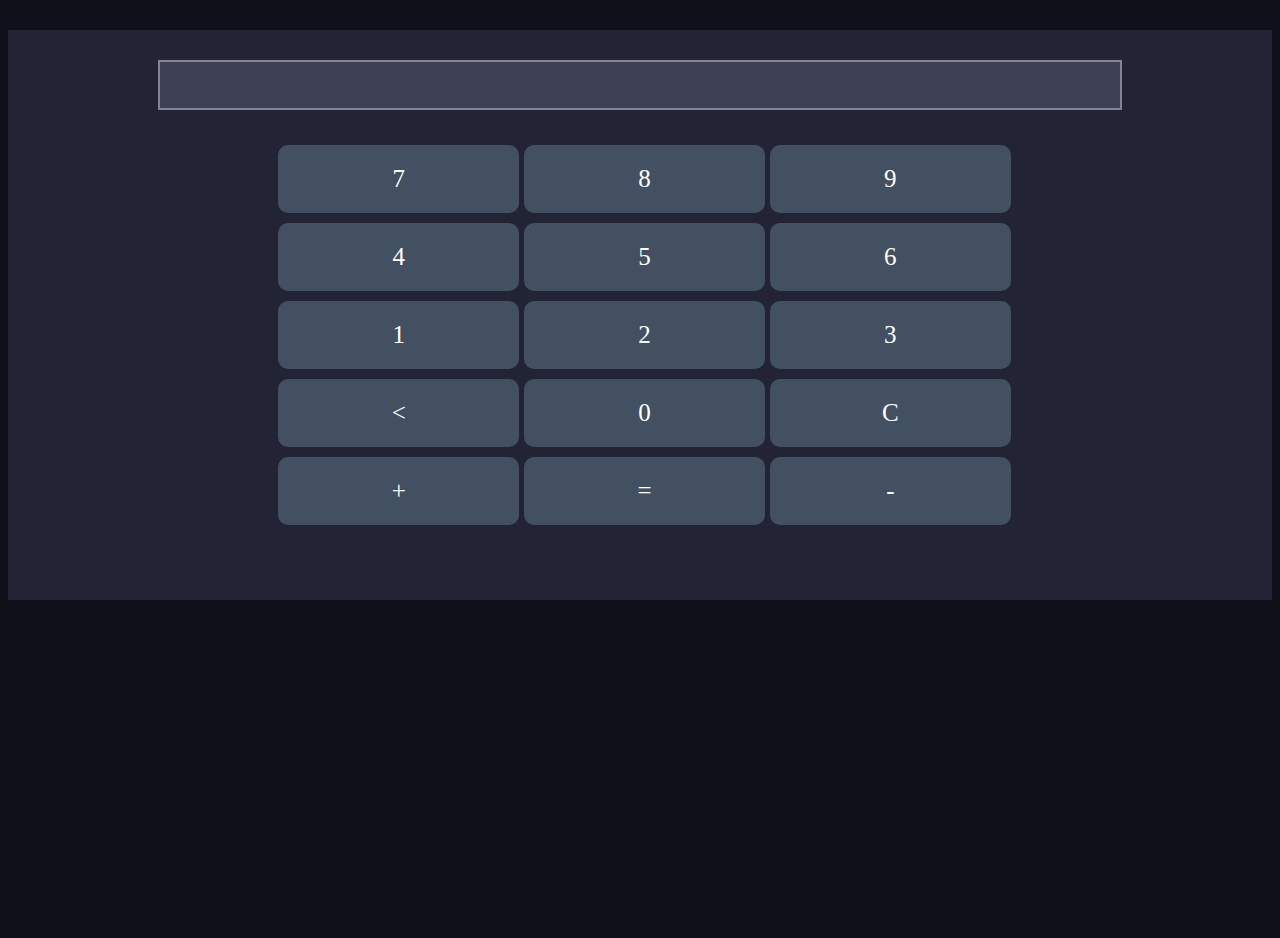
<file: calculator/index.html>
<!DOCTYPE html>
<html lang="en">
<head>
    <meta charset="UTF-8">
    <meta name="viewport" content="width=device-width, initial-scale=1.0">
    <title>Pin Generator</title>
    <link rel="stylesheet" href="https://stackpath.bootstrapcdn.com/bootstrap/4.5.0/css/bootstrap.min.css" integrity="sha384-9aIt2nRpC12Uk9gS9baDl411NQApFmC26EwAOH8WgZl5MYYxFfc+NcPb1dKGj7Sk" crossorigin="anonymous">
    <link rel="stylesheet" href="style.css">
</head>
<body>
    <div class="container">
            <div class="col-md-6 mx-auto">
                <div class="input-section half-width">
                    <input id="typed-pin-input" class="form-control" type="text">
                    <div class="numbers">
                        <div id="type-button" class="calc-body">
                            <div class="calc-button-row">
                              <div class="button">7</div>
                              <div class="button">8</div>
                              <div class="button">9</div>
                            </div>
                            <div class="calc-button-row">
                              <div class="button">4</div>
                              <div class="button">5</div>
                              <div class="button">6</div>
                            </div>
                            <div class="calc-button-row">
                              <div class="button">1</div>
                              <div class="button">2</div>
                              <div class="button">3</div>
                            </div>
                            <div class="calc-button-row">
                                <div class="button">&lt;</div>
                                <div class="button">0</div>
                                <div class="button">C</div>
                            </div>
                            <div class="calc-button-row">
                                <div class="button">+</div>
                                <div class="button">=</div>
                                <div class="button">-</div>
                            </div>
                    </div>
                </div>
            </div>
        </div>
    </div>

    <script src="js/app.js"></script>
</body>
</html>
</file>
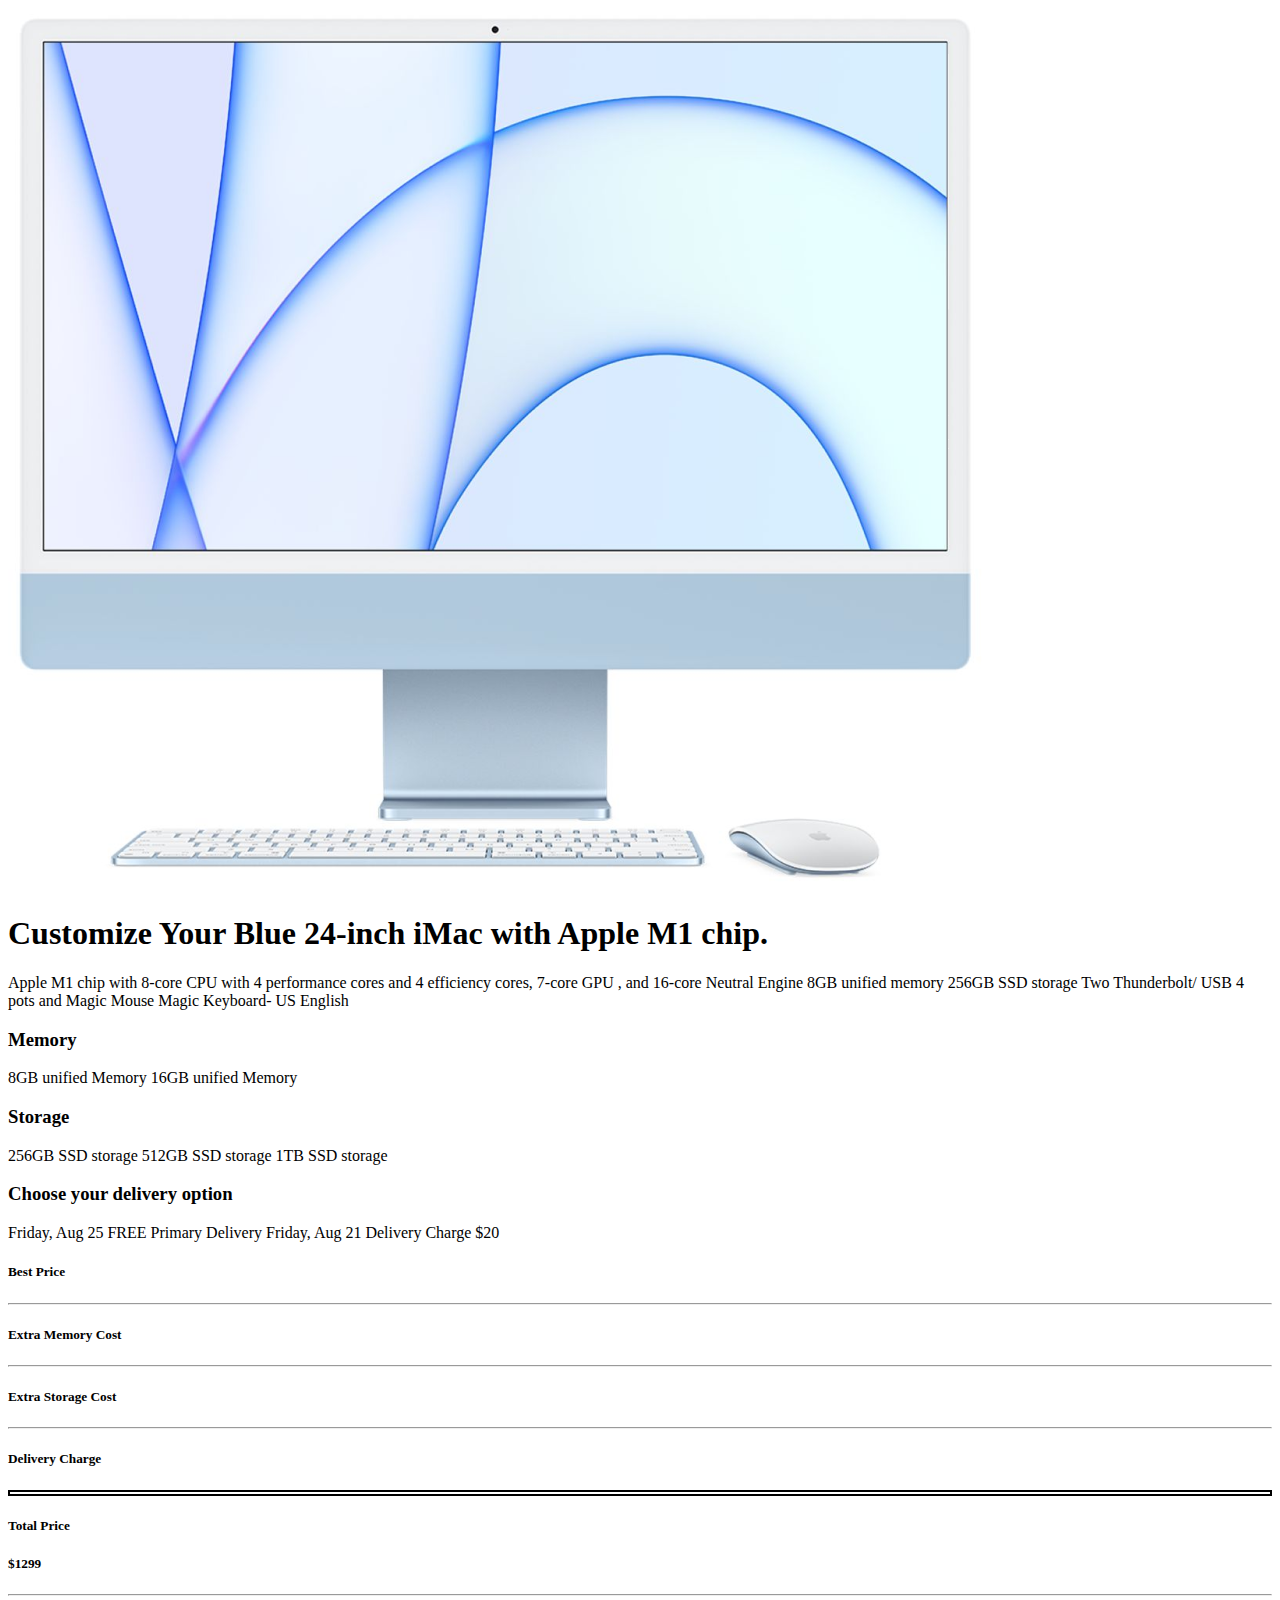
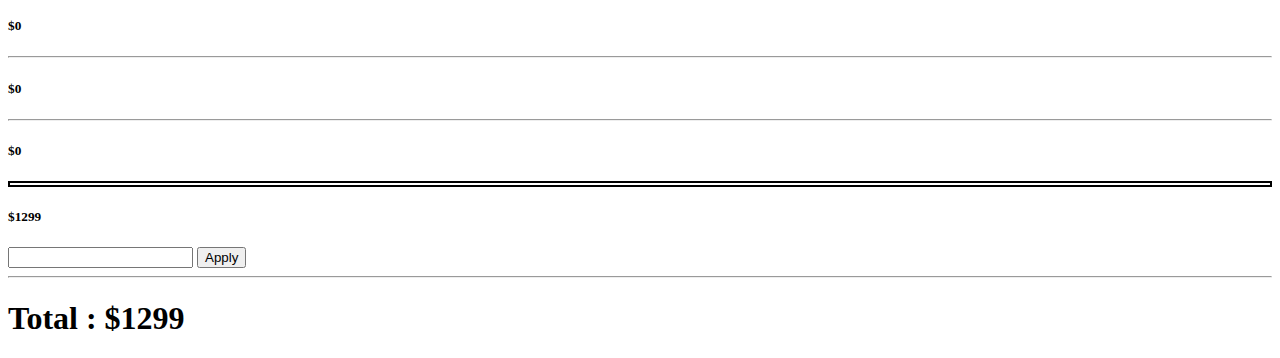
<file: iMac/index.html>
<!DOCTYPE html>
<html lang="en">
<head>
    <meta charset="UTF-8">
    <meta http-equiv="X-UA-Compatible" content="IE=edge">
    <meta name="viewport" content="width=device-width, initial-scale=1.0">
    <title>Mac Book Pro</title>
    <!-- Bootstrap CSS -->
    <link href="https://cdn.jsdelivr.net/npm/bootstrap@5.0.2/dist/css/bootstrap.min.css" rel="stylesheet" integrity="sha384-EVSTQN3/azprG1Anm3QDgpJLIm9Nao0Yz1ztcQTwFspd3yD65VohhpuuCOmLASjC" crossorigin="anonymous">
    <!-- Custom CSS  -->
    <link rel="stylesheet" href="css/style.css">
</head>
<body>
    <header></header>
    <main>
        <section class="container mt-4">
            <div class="row g-3">
                <!-- Main image Part -->
                <div class="col-md-6">
                    <img class="img-fluid" src="images/mac.png" alt="">
                </div>
                <div class="col-md-6">
                    <!-- Product details  -->
                    <div class="mb-4">
                        <h1>Customize Your Blue 24-inch iMac with Apple M1 chip.</h1>
                        <p>Apple M1 chip with 8-core CPU with 4 performance cores and 4 efficiency cores, 7-core GPU , and 16-core Neutral Engine 8GB unified memory 256GB SSD storage Two Thunderbolt/ USB 4 pots and Magic Mouse Magic Keyboard- US English</p>
                    </div>

                    <!-- Memory Part  -->
                    <div class="mb-4">
                            <h3>Memory</h3>
                            <span id="default-memory-amount" class="d-inline-block border border-1 border-dark extras rounded p-2">8GB unified Memory</span>
                            <span id="extra-memory-amount" class="d-inline-block border border-1 border-dark extras rounded p-2">16GB unified Memory</span>
                    </div>

                    <!-- Storage Part -->
                    <div class="mb-4">
                            <h3>Storage</h3>
                            <span id="default-storage-amount" class="d-inline-block border border-1 border-dark extras rounded p-2">256GB SSD storage</span>
                            <span id="extra-storage-amount" class="d-inline-block border border-1 border-dark extras rounded p-2">512GB SSD storage</span>
                            <span id="extra-large-storage-amount" class="d-inline-block border border-1 border-dark extras rounded p-2">1TB SSD storage</span>
                    </div>

                    <!-- Delivery Part -->
                    <div class="mb-4">
                            <h3>Choose your delivery option</h3>
                            <span id="free-delivery" class="d-inline-block border border-1 border-dark extras rounded p-2">Friday, Aug 25 FREE Primary Delivery</span>
                            <span id="delivery-charge" class="d-inline-block border border-1 border-dark extras rounded p-2">Friday, Aug 21 Delivery Charge $20</span>
                    </div>    
                    
                    <!-- Price Count Part -->
                    <div class="my-5">
                        <div class="row g-0">
                            <di class="col-md-5 col-6">
                                <h5>Best Price</h5>
                                <hr>
                                <h5>Extra Memory Cost</h5>
                                <hr>
                                <h5>Extra Storage Cost</h5>
                                <hr>
                                <h5>Delivery Charge</h5>
                                <p class="black-line w-100"></p>
                                <h5>Total Price</h5>
                            </di g-0v>
                            <div class="col-md-3 col-6 text-end">
                                <h5>$<span id="fixed-price">1299</span></h5>
                                <hr>
                                <h5>$<span id="memory-extra-price">0</span></h5>
                                <hr>
                                <h5>$<span id="storage-extra-price">0</span></h5>
                                <hr>
                                <h5>$<span id="delivery-extra-price">0</span></h5>
                                <p class="black-line w-100"></p>
                                <h5>$<span id="total-price">1299</span></h5>
                            </div>
                        </div>
                    </div>

                    <!-- Coupon Part -->
                    <div class="mb-4">
                            <input id="promo-code-input" type="text" class="d-inline-block form-control w-50 border border-1 border-dark">
                            <button id="apply-button" type="button" class="btn btn-danger mb-1">Apply</button>
                    </div>
                </div>
            </div>
        </section>
    </main> 
    <footer class="container mb-5">
            <hr>
            <h1 class="text-center">Total : $<span id="end-total">1299</span></h1>
    </footer>

    <!-- Bootstrap Bundle JS  -->
    <script src="https://cdn.jsdelivr.net/npm/bootstrap@5.0.2/dist/js/bootstrap.bundle.min.js" integrity="sha384-MrcW6ZMFYlzcLA8Nl+NtUVF0sA7MsXsP1UyJoMp4YLEuNSfAP+JcXn/tWtIaxVXM" crossorigin="anonymous"></script>
    <!-- Custom JS  -->
    <script src="js/app.js"></script>
</body>
</html>
</file>
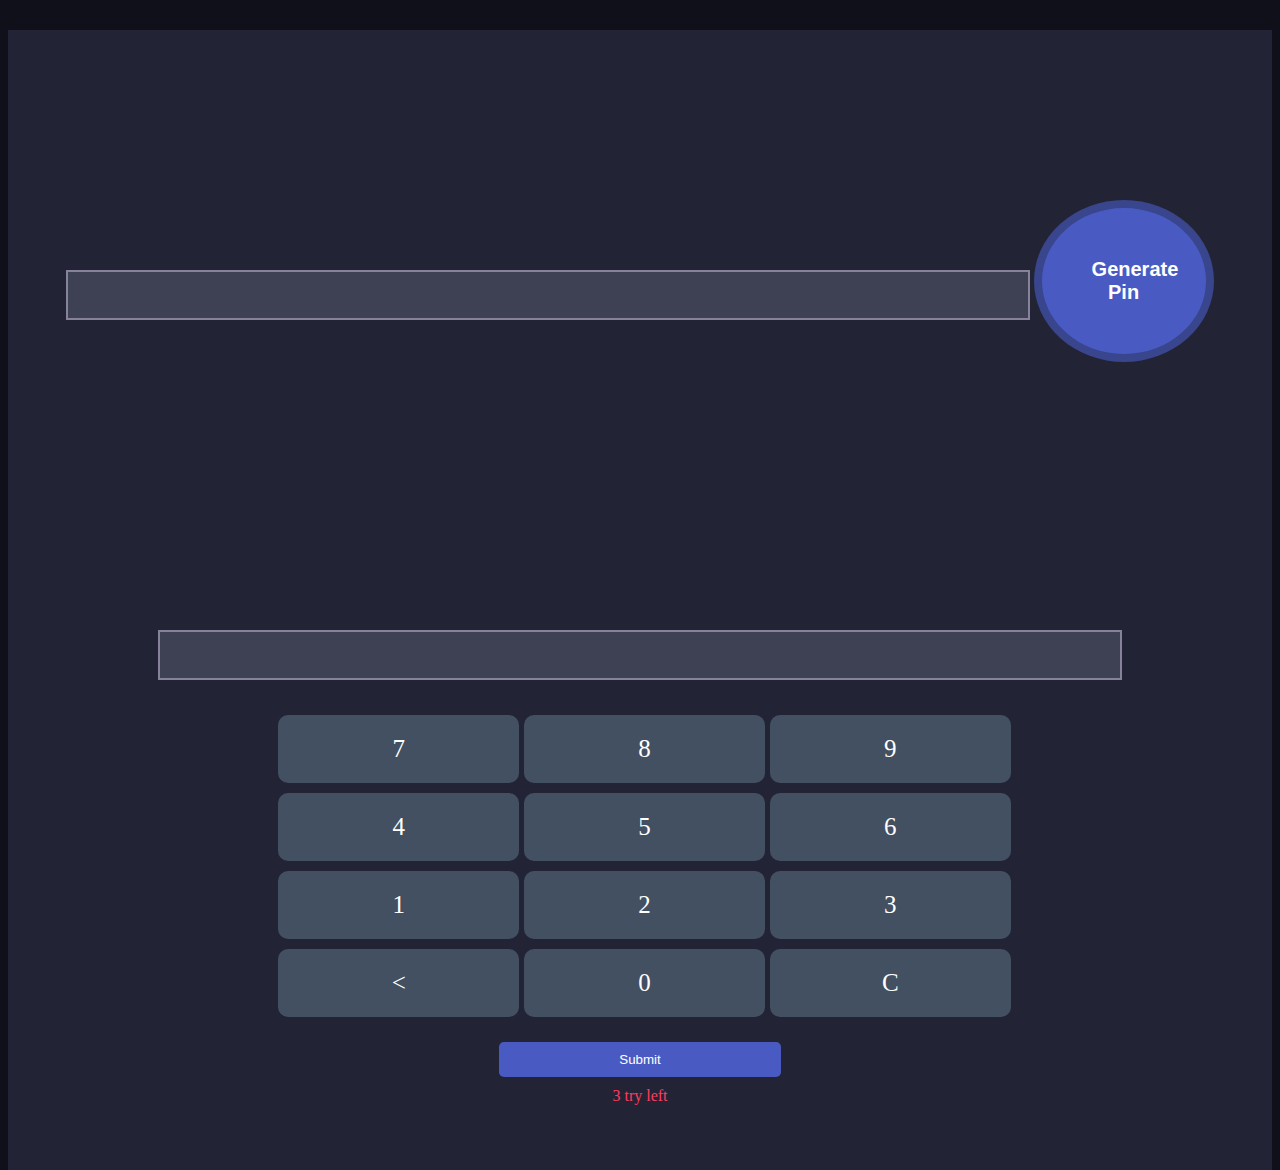
<file: pin-matcher-solution/index.html>
<!DOCTYPE html>
<html lang="en">
<head>
    <meta charset="UTF-8">
    <meta name="viewport" content="width=device-width, initial-scale=1.0">
    <title>Pin Generator</title>
    <link rel="stylesheet" href="https://stackpath.bootstrapcdn.com/bootstrap/4.5.0/css/bootstrap.min.css" integrity="sha384-9aIt2nRpC12Uk9gS9baDl411NQApFmC26EwAOH8WgZl5MYYxFfc+NcPb1dKGj7Sk" crossorigin="anonymous">
    <link rel="stylesheet" href="style.css">
</head>
<body>
    <div class="container">
        <div class="row">
            <div class="col-md-6">
                <div class="pin-generator half-width">
                    <input id="random-pin-input" class="form-control" type="text">
                    <button id="generate-btn" class="generate-btn">Generate Pin</button>
                </div>
            </div>
            <div class="col-md-6">
                <div class="input-section half-width">
                    <input id="typed-pin-input" class="form-control" type="text">
                    <div class="numbers">
                        <div id="type-button" class="calc-body">
                            <div class="calc-button-row">
                              <div class="button">7</div>
                              <div class="button">8</div>
                              <div class="button">9</div>
                            </div>
                            <div class="calc-button-row">
                              <div class="button">4</div>
                              <div class="button">5</div>
                              <div class="button">6</div>
                            </div>
                            <div class="calc-button-row">
                              <div class="button">1</div>
                              <div class="button">2</div>
                              <div class="button">3</div>
                            </div>
                            <div class="calc-button-row">
                                <div class="button">&lt;</div>
                                <div class="button">0</div>
                                <div class="button">C</div>
                            </div>
                            <div>
                                <button id="submit-btn" type="submit" class="submit-btn">Submit</button>
                                <p class="action-left"><span id="try">3</span> try left</p>
                            </div>
                    </div>
                </div>
            </div>
        </div>
        <div class="notify-section">
            <p id="notify-fail" class="notify">❌ Pin Didn't Match, Please try again</p>
            <p id="notify-success" class="notify">✅ Pin Matched... Secret door is opening for you</p>
        </div>
    </div>

    <script src="js/app.js"></script>
</body>
</html>
</file>
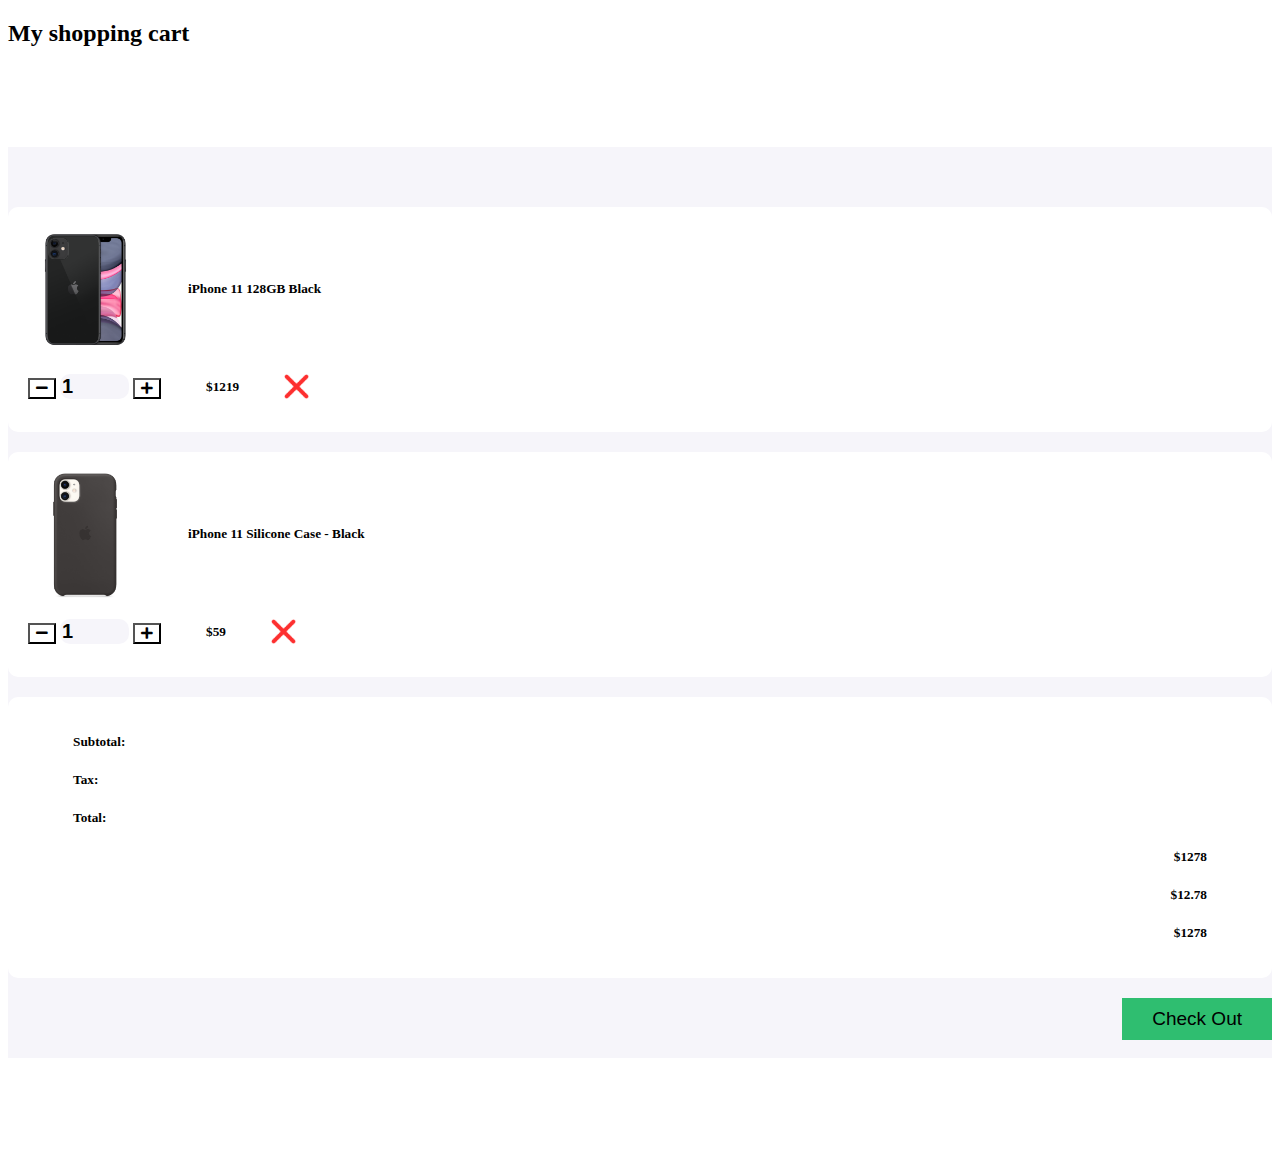
<file: shopping-cart-solution/index.html>
<!DOCTYPE html>
<html>

<head>
   <title>Shopping Cart</title>
   <meta charset="utf-8">
   <meta name="viewport" content="width=device-width, initial-scale=1">
   <link href="https://cdn.jsdelivr.net/npm/bootstrap@5.0.2/dist/css/bootstrap.min.css" rel="stylesheet"
      integrity="sha384-EVSTQN3/azprG1Anm3QDgpJLIm9Nao0Yz1ztcQTwFspd3yD65VohhpuuCOmLASjC" crossorigin="anonymous">
   <link href="https://cdnjs.cloudflare.com/ajax/libs/font-awesome/5.11.2/css/all.css" rel="stylesheet" />
   <link href="style.css" rel="stylesheet">
</head>

<body>

   <section>
      <div class="container">
         <h2>My shopping cart</h2>
         <div class="cart">
            <div class="col-md-12 col-lg-10 mx-auto">
               <div class="cart-item">
                  <div class="row">
                     <div class="col-md-7 center-item">
                        <img src="images/product-1.png" alt="">
                        <h5>iPhone 11 128GB Black</h5>
                     </div>

                     <div class="col-md-5 center-item">
                        <div class="input-group number-spinner">
                           <button id="phone-minus-button" class="btn btn-default"><i class="fas fa-minus"></i></button>
                           <input id="phone-input" type="number" min="0" class="form-control text-center" value="1">
                           <button id="phone-plus-button" class="btn btn-default"><i class="fas fa-plus"></i></button>
                        </div>
                        <h5>$<span id="phone-total-price">1219</span></h5>
                        <img src="images/remove.png" alt="" class="remove-item">
                     </div>
                  </div>
               </div>

               <div class="cart-item">
                  <div class="row">
                     <div class="col-md-7 center-item mx-auto">
                        <img src="images/product-2.png" alt="">
                        <h5>iPhone 11 Silicone Case - Black</h5>
                     </div>
                     <div class="col-md-5 center-item">
                        <div class="input-group number-spinner">
                           <button id="case-minus-button" class="btn btn-default"><i class="fas fa-minus"></i></button>
                           <input id="case-input" type="number" min="0" class="form-control text-center" value="1">
                           <button id="case-plus-button" class="btn btn-default"><i class="fas fa-plus"></i></button>

                        </div>
                        <h5>$<span id="case-total-price">59</span></h5>
                        <img src="images/remove.png" alt="" class="remove-item">
                     </div>
                  </div>
               </div>

               <div class="cart-item">
                  <div class="row">

                     <div class="col-md-8">
                        <h5>Subtotal: </h5>
                        <h5>Tax:</h5>
                        <h5>Total:</h5>
                     </div>

                     <div class="col-md-4 status">
                        <h5>$<span id="sub-total">1278</span></h5>
                        <h5>$<span id="tax">12.78</span></h5>
                        <h5>$<span id="total">1278</span></h5>
                     </div>
                  </div>
               </div>
               <div class="col-md-12 pt-4 pb-4">
                  <button type="button" class="btn btn-success check-out">Check Out</button>
               </div>
            </div>
         </div>
      </div>
   </section>

   <script src="js/app.js"></script>
</body>

</html>
</file>
<file: calculator/style.css>
*{
    box-sizing: border-box;
}
body {
    background: #10101B;
    height: 100vh;
}
.container {
    margin-top: 30px;
}

.half-width {
    height: 570px;
    background: #222436;
    padding: 30px;
    text-align: center;
}
.generate-btn{
    margin-top: 140px;
    width: 180px;
    padding: 50px;
    border-radius: 50%;
    border: 8px solid #39458C;
    background-color: #495BC3;
    color: #ffffff;
    font-weight: bold;
    font-size: 20px;
    text-align: center;
}
.generate-btn:focus{
    outline: none;
    box-shadow: none;
}

input[type='text']{
    background-color: #3D4153;
    padding: 10px 0px;
    color: #ffffff;
    width: 80%;
    margin: 0 auto;
    border: 2px solid #858299;
    height: 50px;
    padding: 10px;
}
input[type='text']:focus {
    background-color: #3D4153;
    color: #fff;
    font-size: 20px;
}
.numbers {
    margin: 30px 0;
}

.calc-typed {
margin-top: 20px;
font-size: 45px;
text-align: right;
color: #fff;
}

.calc-button-row {
width: 100%;
}

.button {
width: 20%;
background: #425062;
color: #fff;
padding: 20px 0;
margin: 5px;
display: inline-block;
font-size: 25px;
text-align: center;
vertical-align: middle;
margin-right: -4px;
border-radius: 10px;
cursor: pointer;
}
.blink-me {
color: #E0B612;
}
.submit-btn {
    border: none;
    margin-top: 20px;
    padding: 10px 120px;
    border-radius: 5px;
    background: #495BC3;
    color: #fff;
}
.notify {
    display: none;
    color: #fff;
    text-align: center;
    margin: 0 auto;
    background: #222436;
    margin-top: 20px;
    border-radius: 15px;
    padding: 5px 20px;
}
.notify-section{
    width: 35%;
    margin: 0 auto;
}
.action-left {
    color: #FF3C5F;
    margin-top: 10px;
}
</file>
<file: iMac/css/style.css>
/* memory , storage and balance items style  */
.extras{
   cursor: pointer;
}
.extras:hover{
    background-color: black;
    color: white;
    transition: background-color .8s;
}
.black-line{
    height: 2px;
    border: 2px solid black;
}
</file>
<file: pin-matcher-solution/style.css>
*{
    box-sizing: border-box;
}
body {
    background: #10101B;
    height: 100vh;
}
.container {
    margin-top: 30px;
}

.half-width {
    height: 570px;
    background: #222436;
    padding: 30px;
    text-align: center;
}
.generate-btn{
    margin-top: 140px;
    width: 180px;
    padding: 50px;
    border-radius: 50%;
    border: 8px solid #39458C;
    background-color: #495BC3;
    color: #ffffff;
    font-weight: bold;
    font-size: 20px;
    text-align: center;
}
.generate-btn:focus{
    outline: none;
    box-shadow: none;
}

input[type='text']{
    background-color: #3D4153;
    padding: 10px 0px;
    color: #ffffff;
    width: 80%;
    margin: 0 auto;
    border: 2px solid #858299;
    height: 50px;
    padding: 10px;
}
input[type='text']:focus {
    background-color: #3D4153;
    color: #fff;
    font-size: 20px;
}
.numbers {
    margin: 30px 0;
}

.calc-typed {
margin-top: 20px;
font-size: 45px;
text-align: right;
color: #fff;
}

.calc-button-row {
width: 100%;
}

.button {
width: 20%;
background: #425062;
color: #fff;
padding: 20px 0;
margin: 5px;
display: inline-block;
font-size: 25px;
text-align: center;
vertical-align: middle;
margin-right: -4px;
border-radius: 10px;
cursor: pointer;
}
.blink-me {
color: #E0B612;
}
.submit-btn {
    border: none;
    margin-top: 20px;
    padding: 10px 120px;
    border-radius: 5px;
    background: #495BC3;
    color: #fff;
}
.notify {
    display: none;
    color: #fff;
    text-align: center;
    margin: 0 auto;
    background: #222436;
    margin-top: 20px;
    border-radius: 15px;
    padding: 5px 20px;
}
.notify-section{
    width: 35%;
    margin: 0 auto;
}
.action-left {
    color: #FF3C5F;
    margin-top: 10px;
}
</file>
<file: shopping-cart-solution/style.css>
body{
	background: #fff;
}
.cart{
	margin: 100px 0;
	background-color: #F6F5FA;;
	padding: 60px 0;
}
.total-price{
	padding-bottom: 15px;
}
.cart-item{
	background-color: #fff;
	border-radius: 10px;
	padding: 15px 20px;
	margin-bottom: 20px;
}
.center-item{
    display: flex;
    align-items: center;
    justify-content: flex-start;
}
.cart-item img{
	width: 115px;
}
.cart-item h5{
    padding: 0 45px;
}
.cart-item .remove-item{
	width: 25px!important;
}
.btn-default{
	background-color: #fff;
}
.cart-item .form-control{
	background-color: #F6F5FA;
	border: none;
    width: 65px;
    border-radius: 10px!important;
    font-weight: 700;
    font-size: 20px;
}
.input-group{
	width: unset;
	flex-wrap: nowrap;
}
.status{
	text-align: right;
}
.check-out{
    float: right;
    padding: 10px 30px;
	font-size: 19px;
	background-color: #2FBE70;
	border: none;
}
</file>
